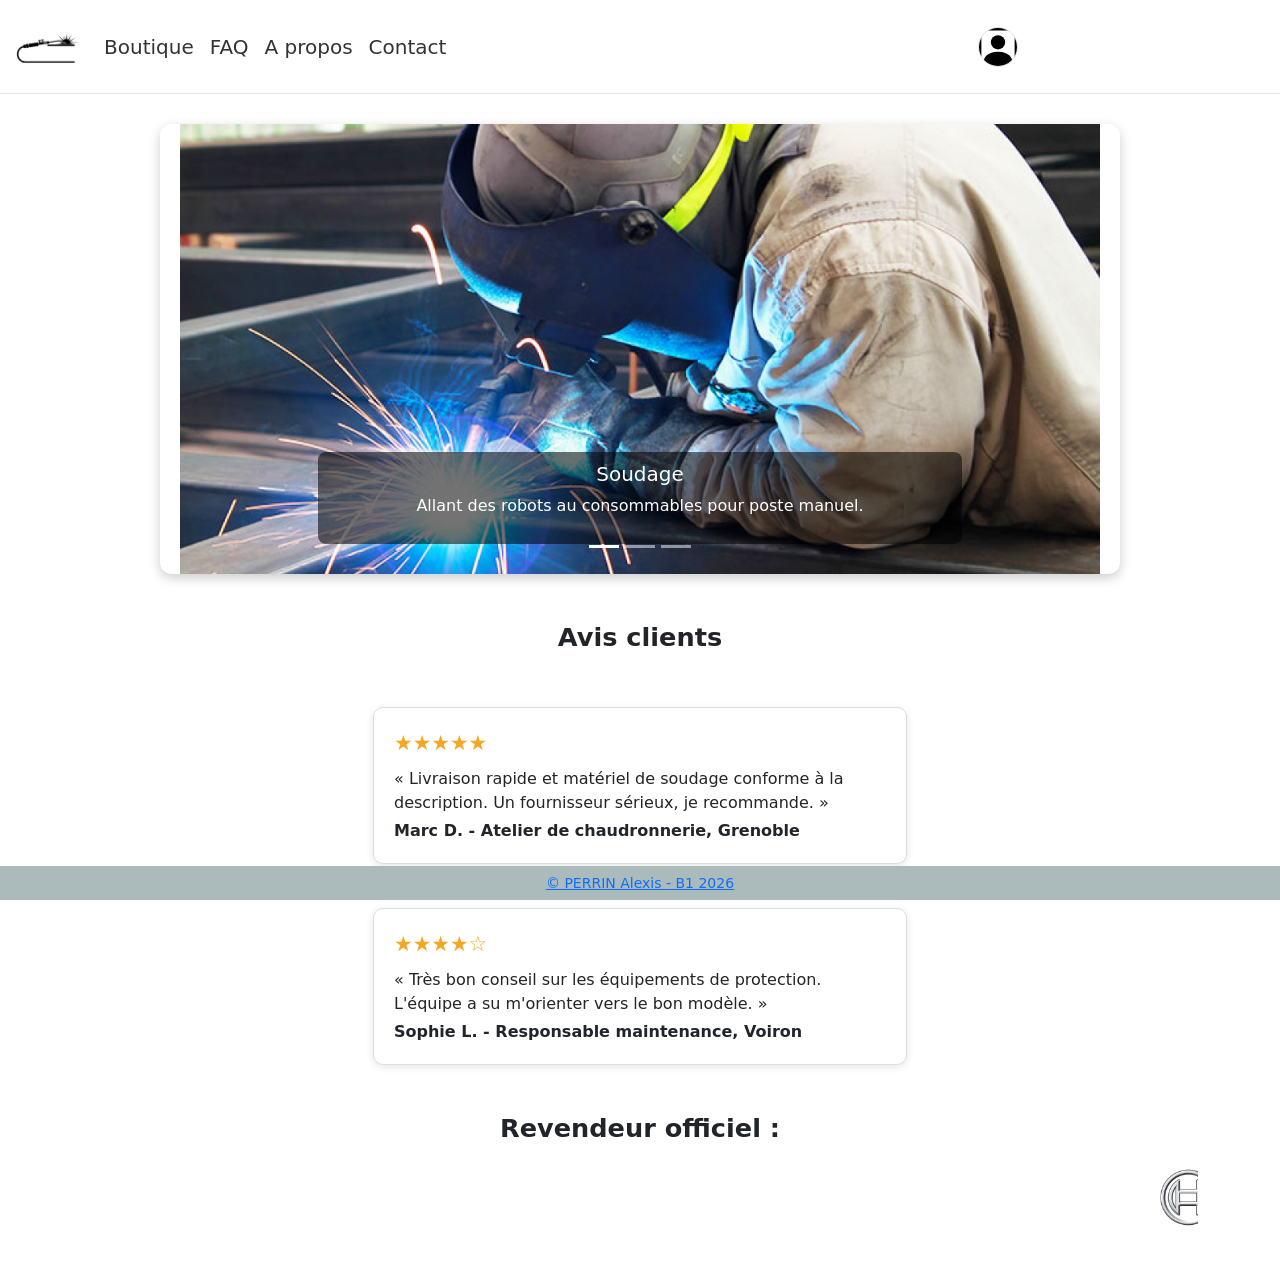
<file: index.html>
<!DOCTYPE html>
<html lang="fr">

<head>
  <meta charset="UTF-8">
  <meta name="viewport" content="width=device-width, initial-scale=1.0">
  <title>Isère Industrie</title>
  <link href="https://cdn.jsdelivr.net/npm/bootstrap@5.3.8/dist/css/bootstrap.min.css" rel="stylesheet"
    integrity="sha384-sRIl4kxILFvY47J16cr9ZwB07vP4J8+LH7qKQnuqkuIAvNWLzeN8tE5YBujZqJLB" crossorigin="anonymous">
  <link rel="stylesheet" href="pages/style/styles_index.css" />
</head>


<body>

  <nav class="navbar navbar-expand-lg bg-body-tertiary">
    <div class="container-fluid">
      <a class="navbar-brand" href="index.html" title="Accueil">
        <img src="pages/style/images/logo.png" alt="Accueil" width="192" height="192"
          class="d-inline-block align-text-top">
      </a>
      <div class="collapse navbar-collapse" id="navbarNav">
        <ul class="navbar-nav me-auto">
          <li class="nav-item">
            <a class="nav-link" href="pages/boutique.html">Boutique</a>
          </li>
          <li class="nav-item">
            <a class="nav-link" href="pages/faq.html">FAQ</a>
          </li>
          <li class="nav-item">
            <a class="nav-link" href="pages/a_propos.html">A propos</a>
          </li>
          <li class="nav-item">
            <a class="nav-link" href="pages/contact.html">Contact</a>
          </li>
        </ul>
        <div class="container-fluid">
          <a href="pages/connexion.html" class="ms-lg-auto" title="Se connecter">
            <img src="pages/style/images/avatar.svg" alt="Connection" width="36" height="36"
              class="rounded-circle border">
          </a>
        </div>
      </div>
    </div>
  </nav>

  <div class="carousel container-fluid">
    <div id="carouselExampleCaptions" class="carousel slide">
      <div class="carousel-indicators">
        <button type="button" data-bs-target="#carouselExampleCaptions" data-bs-slide-to="0" class="active"
          aria-current="true" aria-label="Slide 1"></button>
        <button type="button" data-bs-target="#carouselExampleCaptions" data-bs-slide-to="1"
          aria-label="Slide 2"></button>
        <button type="button" data-bs-target="#carouselExampleCaptions" data-bs-slide-to="2"
          aria-label="Slide 3"></button>
      </div>
      <div class="carousel-inner">
        <div class="carousel-item active">
          <img src="pages/style/images/soudeur.jpg" class="d-block w-100" alt="soudeur">
          <div class="carousel-caption d-none d-md-block">
            <h5>Soudage</h5>
            <p>Allant des robots au consommables pour poste manuel.</p>
          </div>
        </div>
        <div class="carousel-item">
          <img src="pages/style/images/oxycoupage.jpg" class="d-block w-100" alt="oxycoupage">
          <div class="carousel-caption d-none d-md-block">
            <h5>Découpe</h5>
            <p>Oxycoupage, plasma, meule, ...
              du matériel et des références solides et éprouvées.
            </p>
          </div>
        </div>
        <div class="carousel-item">
          <img src="pages/style/images/condition_difficile.jpg" class="d-block w-100" alt="condition difficile">
          <div class="carousel-caption d-none d-md-block">
            <h5>Sécurité</h5>
            <p>Tout le nécessaire de protection pour le travail en condition dégradé, difficile voir extrême.</p>
          </div>
        </div>
      </div>
    </div>
  </div>

  <section class="avis container my-5">
    <h2 class="text-center mb-4">Avis clients</h2>
    <div class="row g-4">
      <div class="col-md-6">
        <div class="card h-100 avis-card">
          <div class="card-body">
            <div class="avis-etoiles" aria-label="5 étoiles sur 5">★★★★★</div>
            <p class="card-text">« Livraison rapide et matériel de soudage conforme à la description. Un fournisseur
              sérieux, je recommande. »</p>
            <p class="avis-auteur mb-0">Marc D. - Atelier de chaudronnerie, Grenoble</p>
          </div>
        </div>
      </div>
      <div class="col-md-6">
        <div class="card h-100 avis-card">
          <div class="card-body">
            <div class="avis-etoiles" aria-label="4 étoiles sur 5">★★★★☆</div>
            <p class="card-text">« Très bon conseil sur les équipements de protection. L'équipe a su m'orienter vers le
              bon modèle. »</p>
            <p class="avis-auteur mb-0">Sophie L. - Responsable maintenance, Voiron</p>
          </div>
        </div>
      </div>
    </div>
  </section>

  <section class="revendeur container my-5">
    <h2 class="revendeur-titre text-center mb-4">Revendeur officiel :</h2>
    <marquee>
      <img src="pages/style/images/logobosch.png" alt="logo bosch" class="revendeur-logo">
      <img src="pages/style/images/logowurth.webp" alt="logo würth" class="revendeur-logo">
      <img src="pages/style/images/logogys.png" alt="logo gys" class="revendeur-logo">
      <img src="pages/style/images/logofronius.png" alt="logo fronius" class="revendeur-logo">
      <img src="pages/style/images/logoselectarc.png" alt="logo selectarc" class="revendeur-logo">
    </marquee>
  </section>

  <footer>
    <a href="pages/contact.html">
      <small>&copy; PERRIN Alexis - B1 2026 </small>
    </a>
  </footer>

  <script src="https://cdn.jsdelivr.net/npm/bootstrap@5.3.8/dist/js/bootstrap.bundle.min.js"
    integrity="sha384-FKyoEForCGlyvwx9Hj09JcYn3nv7wiPVlz7YYwJrWVcXK/BmnVDxM+D2scQbITxI"
    crossorigin="anonymous"></script>
</body>

</html>
</file>
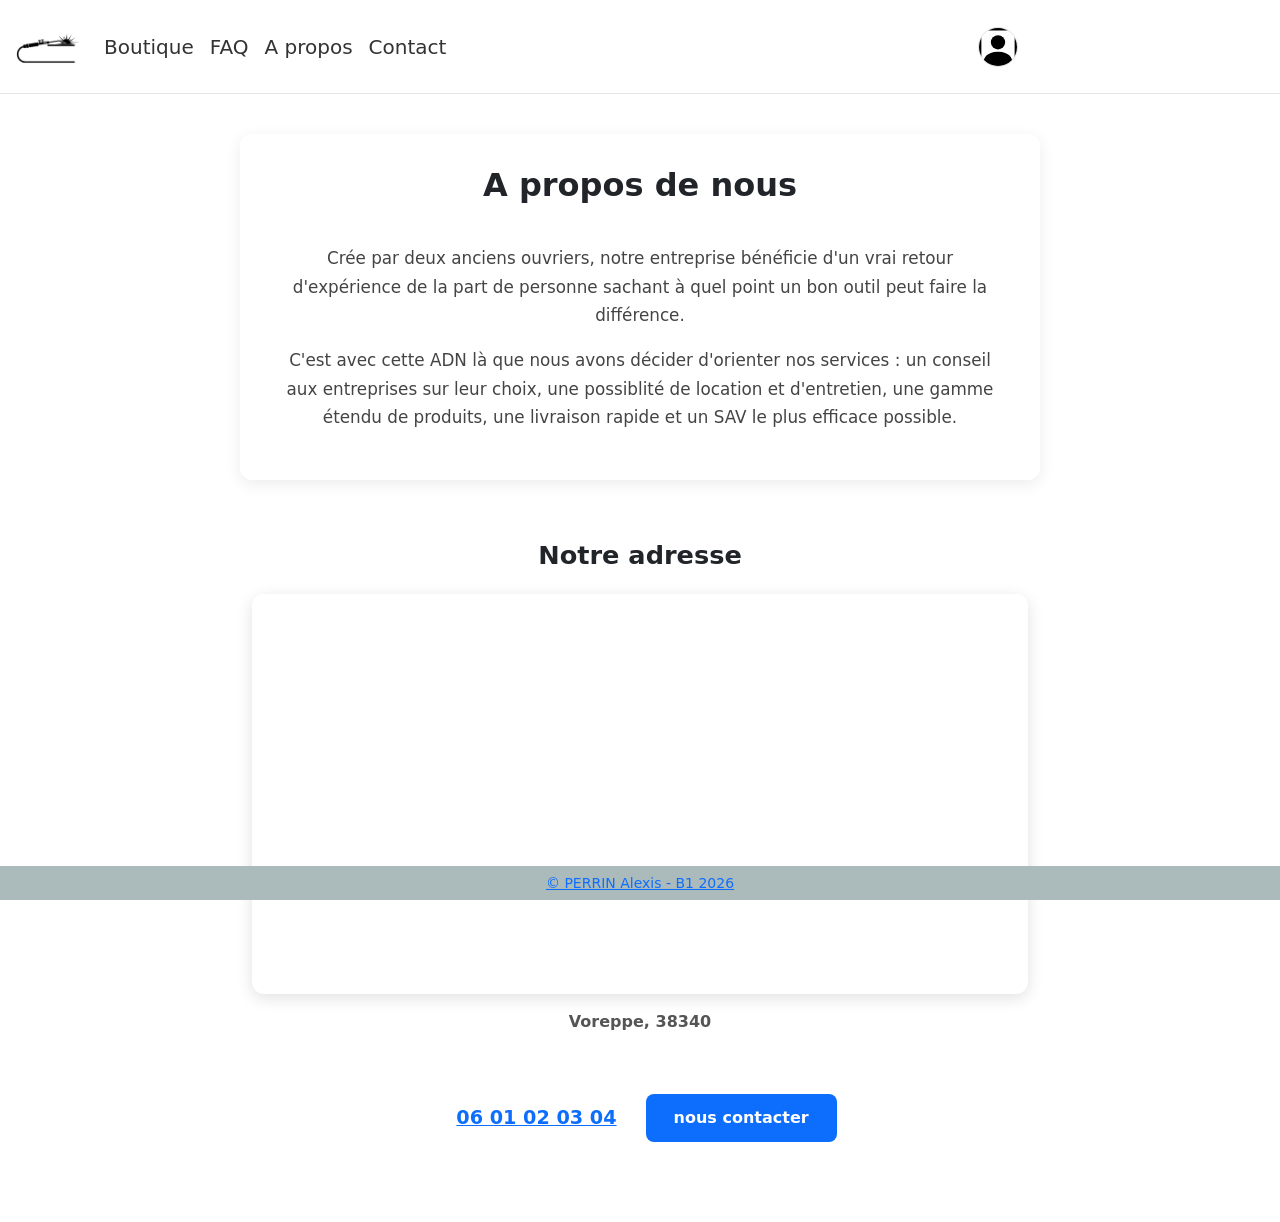
<file: pages/a_propos.html>
<!DOCTYPE html>
<html lang="fr">

<head>
  <meta charset="UTF-8">
  <meta name="viewport" content="width=device-width, initial-scale=1.0">
  <title>à propos</title>
  <link href="https://cdn.jsdelivr.net/npm/bootstrap@5.3.3/dist/css/bootstrap.min.css" rel="stylesheet">
  <link rel="stylesheet" href="style/styles_index.css" />
</head>

<body id="apropos">

  <nav class="navbar navbar-expand-lg bg-body-tertiary">
    <div class="container-fluid">
      <a class="navbar-brand" href="../index.html" title="Accueil">
        <img src="style/images/logo.png" alt="Accueil" width="192" height="192" class="d-inline-block align-text-top">
      </a>
      <div class="collapse navbar-collapse" id="navbarNav">
        <ul class="navbar-nav me-auto">
          <li class="nav-item">
            <a class="nav-link" href="boutique.html">Boutique</a>
          </li>
          <li class="nav-item">
            <a class="nav-link" href="faq.html">FAQ</a>
          </li>
          <li class="nav-item">
            <a class="nav-link" href="a_propos.html">A propos</a>
          </li>
          <li class="nav-item">
            <a class="nav-link" href="contact.html">Contact</a>
          </li>
        </ul>
        <div class="container-fluid">
          <a href="connexion.html" class="ms-lg-auto" title="Se connecter">
            <img src="style/images/avatar.svg" alt="Connection" width="36" height="36" class="rounded-circle border">
          </a>
        </div>
      </div>
    </div>
  </nav>

  <center>
    <section class="apropos-paragraph">
      <h2 class="apropos-paragraph-title"> A propos de nous </h2>
      <p class="apropos-paragraph">Crée par deux anciens ouvriers, notre entreprise bénéficie d'un vrai retour
        d'expérience de la part de personne sachant à quel point un bon outil peut faire la différence.</p>
      <p class="apropos-paragraph">C'est avec cette ADN là que nous avons décider d'orienter nos services : un conseil
        aux entreprises sur leur choix, une possiblité de location et d'entretien, une gamme étendu de produits, une
        livraison rapide et un SAV le plus efficace possible.</p>
    </section>

    <section class="minimap container">
      <h2 class="minimap-title">Notre adresse</h2>
      <div class="minimap-card">
        <iframe
          src="https://www.google.com/maps/embed?pb=!1m14!1m12!1m3!1d810.455463965469!2d5.614071568526101!3d45.310150181293636!2m3!1f0!2f0!3f0!3m2!1i1024!2i768!4f13.1!5e0!3m2!1sfr!2sch!4v1791904522529!5m2!1sfr!2sch"
          width="600" height="450" style="border:0;" allowfullscreen="" loading="lazy"
          referrerpolicy="strict-origin-when-cross-origin"></iframe>
      </div>
      <p class="minimap-address">Voreppe, 38340</p>
    </section>

    <section class="contact">
      <a href="contact.html">
        <button type="button" class="btn btn-link">06 01 02 03 04</button>
        <button type="button" class="btn-solid theme-primary btn-lg">nous contacter</button>
      </a>
    </section>
  </center>

  <footer>
    <a href="contact.html">
      <small>&copy; PERRIN Alexis - B1 2026 </small>
    </a>
  </footer>

</body>

</html>
</file>
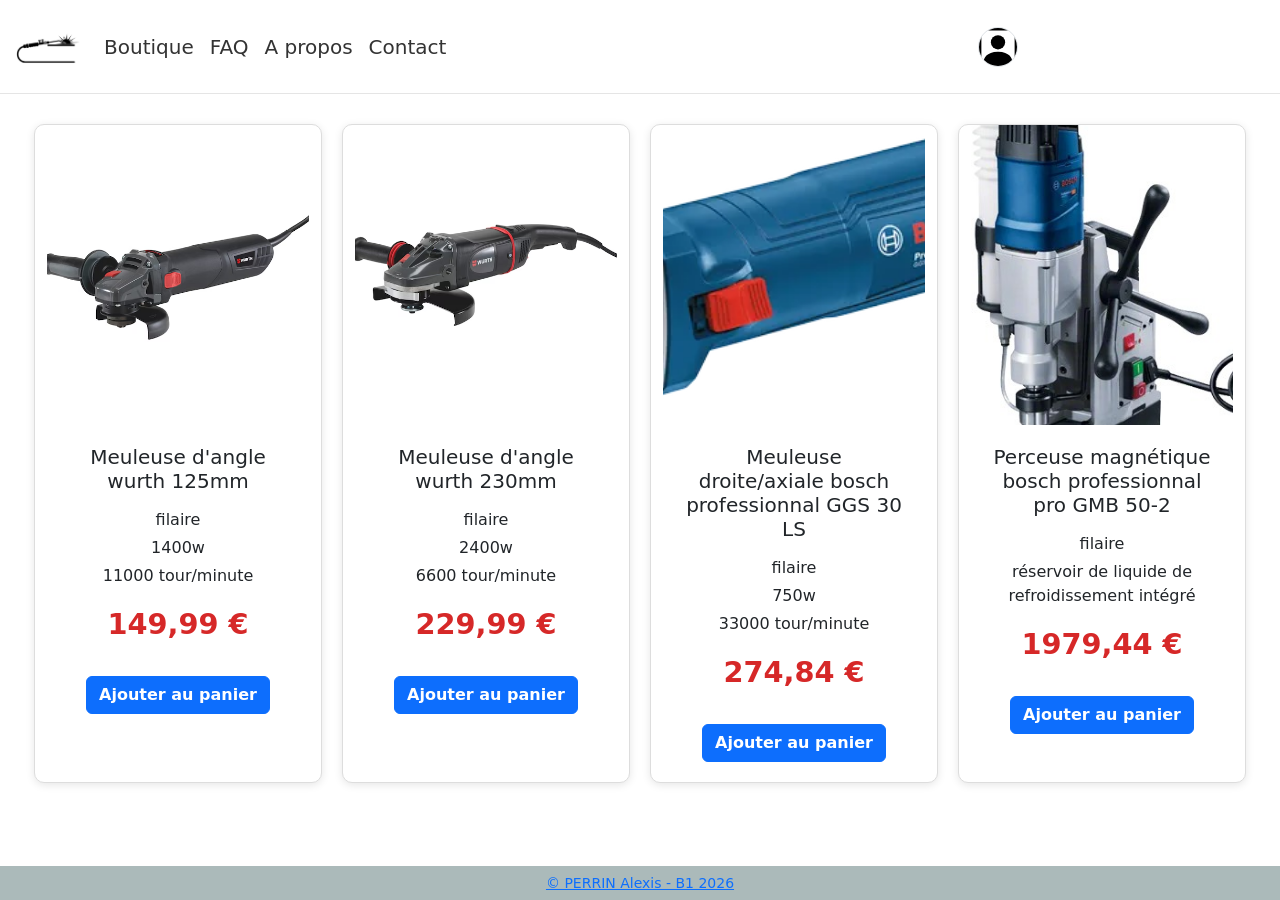
<file: pages/boutique-outillage.html>
<!DOCTYPE html>
<html lang="fr">

<head>
  <meta charset="UTF-8">
  <meta name="viewport" content="width=device-width, initial-scale=1.0">
  <title>Boutique-outillage</title>
  <link href="https://cdn.jsdelivr.net/npm/bootstrap@5.3.8/dist/css/bootstrap.min.css" rel="stylesheet"
    integrity="sha384-sRIl4kxILFvY47J16cr9ZwB07vP4J8+LH7qKQnuqkuIAvNWLzeN8tE5YBujZqJLB" crossorigin="anonymous">
  <link rel="stylesheet" href="style/styles_index.css" />
</head>


<body id="boutique-produit">

  <nav class="navbar navbar-expand-lg bg-body-tertiary">
    <div class="container-fluid">
      <a class="navbar-brand" href="../index.html" title="Accueil">
        <img src="style/images/logo.png" alt="Accueil" width="192" height="192" class="d-inline-block align-text-top">
      </a>
      <div class="collapse navbar-collapse" id="navbarNav">
        <ul class="navbar-nav me-auto">
          <li class="nav-item">
            <a class="nav-link" href="boutique.html">Boutique</a>
          </li>
          <li class="nav-item">
            <a class="nav-link" href="faq.html">FAQ</a>
          </li>
          <li class="nav-item">
            <a class="nav-link" href="a_propos.html">A propos</a>
          </li>
          <li class="nav-item">
            <a class="nav-link" href="contact.html">Contact</a>
          </li>
        </ul>
        <div class="container-fluid">
          <a href="connexion.html" class="ms-lg-auto" title="Se connecter">
            <img src="style/images/avatar.svg" alt="Connection" width="36" height="36" class="rounded-circle border">
          </a>
        </div>
      </div>
    </div>
  </nav>

  <center>
    <div class="row">
      <div class="card" style="width: 18rem;">
        <img src="style/images/meule125mm.jpg" class="card-img-top" alt="meume 125mm">
        <div class="card-body">
          <h5 class="card-title">Meuleuse d'angle wurth 125mm</h5>
          <p class="card-text">filaire</p>
          <p class="card-text">1400w</p>
          <p class="card-text">11000 tour/minute</p>
          <p class="prix">149,99 €</p>
          <a href="#" class="btn btn-primary">Ajouter au panier</a>
        </div>
      </div>

      <div class="card" style="width: 18rem;">
        <img src="style/images/meule230mm.jpg" class="card-img-top" alt="meule 230mm">
        <div class="card-body">
          <h5 class="card-title">Meuleuse d'angle wurth 230mm</h5>
          <p class="card-text">filaire</p>
          <p class="card-text">2400w</p>
          <p class="card-text">6600 tour/minute</p>
          <p class="prix">229,99 €</p>
          <a href="#" class="btn btn-primary">Ajouter au panier</a>
        </div>
      </div>

      <div class="card" style="width: 18rem;">
        <img src="style/images/meuledroite.webp" class="card-img-top" alt="meule droite">
        <div class="card-body">
          <h5 class="card-title">Meuleuse droite/axiale bosch professionnal GGS 30 LS</h5>
          <p class="card-text">filaire</p>
          <p class="card-text">750w</p>
          <p class="card-text">33000 tour/minute</p>
          <p class="prix">274,84 €</p>
          <a href="#" class="btn btn-primary">Ajouter au panier</a>
        </div>
      </div>

      <div class="card" style="width: 18rem;">
        <img src="style/images/perceusemagnetique.jpg" class="card-img-top" alt="perceuse magnétique">
        <div class="card-body">
          <h5 class="card-title">Perceuse magnétique bosch professionnal pro GMB 50-2</h5>
          <p class="card-text">filaire</p>
          <p class="card-text">réservoir de liquide de refroidissement intégré</p>

          <p class="prix">1979,44 €</p>
          <a href="#" class="btn btn-primary">Ajouter au panier</a>
        </div>
      </div>
    </div>
  </center>

  <footer>
    <a href="contact.html">
      <small>&copy; PERRIN Alexis - B1 2026 </small>
    </a>
  </footer>

  <script src="https://cdn.jsdelivr.net/npm/bootstrap@5.3.8/dist/js/bootstrap.bundle.min.js"
    integrity="sha384-FKyoEForCGlyvwx9Hj09JcYn3nv7wiPVlz7YYwJrWVcXK/BmnVDxM+D2scQbITxI"
    crossorigin="anonymous"></script>
</body>

</html>
</file>
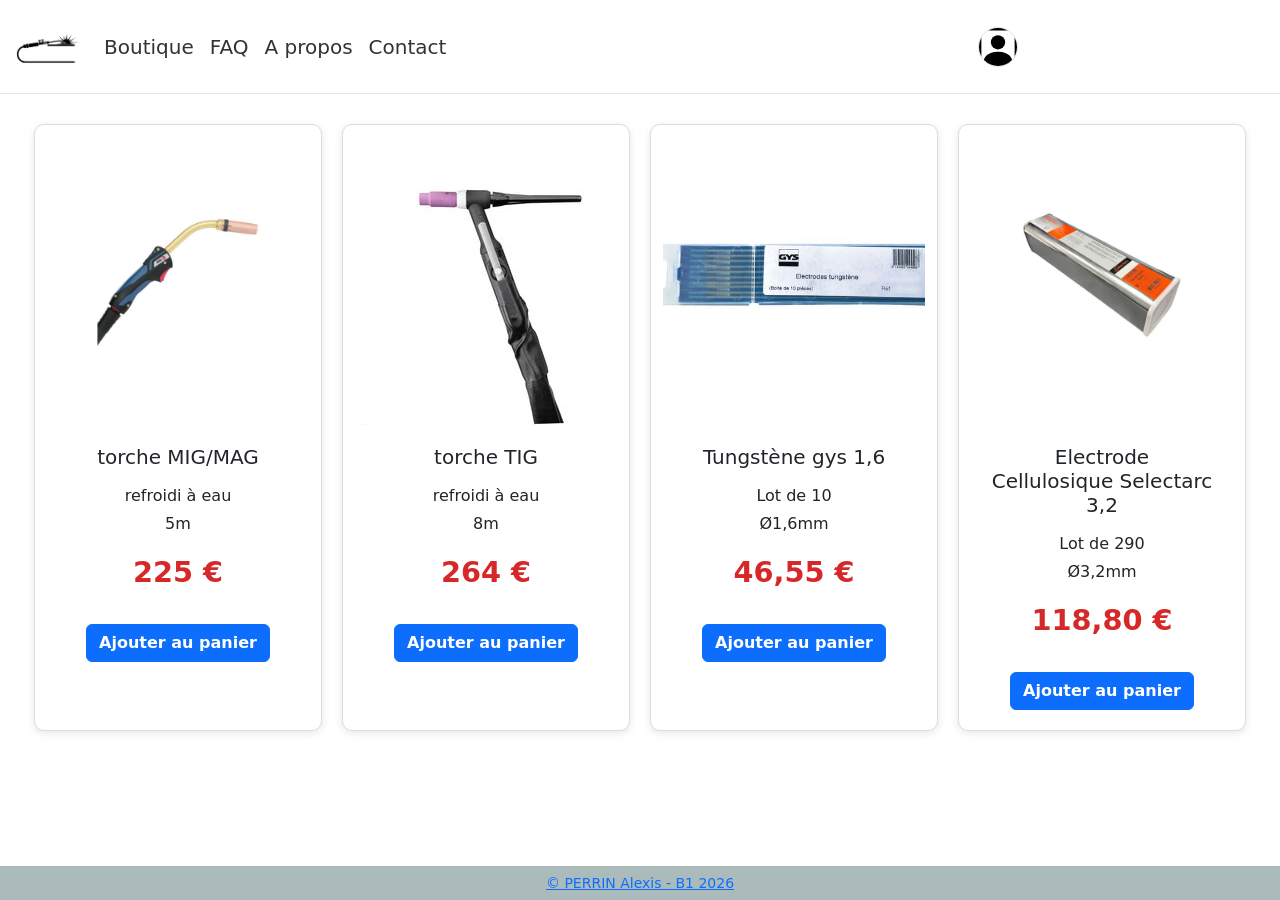
<file: pages/boutique-soudage.html>
<!DOCTYPE html>
<html lang="fr">

<head>
    <meta charset="UTF-8">
    <meta name="viewport" content="width=device-width, initial-scale=1.0">
    <title>Boutique-soudage</title>
    <link href="https://cdn.jsdelivr.net/npm/bootstrap@5.3.8/dist/css/bootstrap.min.css" rel="stylesheet"
        integrity="sha384-sRIl4kxILFvY47J16cr9ZwB07vP4J8+LH7qKQnuqkuIAvNWLzeN8tE5YBujZqJLB" crossorigin="anonymous">
    <link rel="stylesheet" href="style/styles_index.css" />
</head>


<body id="boutique-produit">

    <nav class="navbar navbar-expand-lg bg-body-tertiary">
        <div class="container-fluid">
            <a class="navbar-brand" href="../index.html" title="Accueil">
                <img src="style/images/logo.png" alt="Accueil" width="192" height="192"
                    class="d-inline-block align-text-top">
            </a>
            <div class="collapse navbar-collapse" id="navbarNav">
                <ul class="navbar-nav me-auto">
                    <li class="nav-item">
                        <a class="nav-link" href="boutique.html">Boutique</a>
                    </li>
                    <li class="nav-item">
                        <a class="nav-link" href="faq.html">FAQ</a>
                    </li>
                    <li class="nav-item">
                        <a class="nav-link" href="a_propos.html">A propos</a>
                    </li>
                    <li class="nav-item">
                        <a class="nav-link" href="contact.html">Contact</a>
                    </li>
                </ul>
                <div class="container-fluid">
                    <a href="connexion.html" class="ms-lg-auto" title="Se connecter">
                        <img src="style/images/avatar.svg" alt="Connection" width="36" height="36"
                            class="rounded-circle border">
                    </a>
                </div>
            </div>
        </div>
    </nav>

    <center>
        <div class="row">
            <div class="card" style="width: 18rem;">
                <img src="style/images/torchemigmag.jpg" class="card-img-top" alt="torche mig/mag">
                <div class="card-body">
                    <h5 class="card-title">torche MIG/MAG</h5>
                    <p class="card-text">refroidi à eau</p>
                    <p class="card-text">5m</p>
                    <p class="prix">225 €</p>
                    <a href="#" class="btn btn-primary">Ajouter au panier</a>
                </div>
            </div>

            <div class="card" style="width: 18rem;">
                <img src="style/images/torchetig.jpg" class="card-img-top" alt="torche TIG">
                <div class="card-body">
                    <h5 class="card-title">torche TIG</h5>
                    <p class="card-text">refroidi à eau</p>
                    <p class="card-text">8m</p>
                    <p class="prix">264 €</p>
                    <a href="#" class="btn btn-primary">Ajouter au panier</a>
                </div>
            </div>

            <div class="card" style="width: 18rem;">
                <img src="style/images/tungstene.jpg" class="card-img-top" alt="tungstène">
                <div class="card-body">
                    <h5 class="card-title">Tungstène gys 1,6</h5>
                    <p class="card-text">Lot de 10</p>
                    <p class="card-text">Ø1,6mm</p>
                    <p class="prix">46,55 €</p>
                    <a href="#" class="btn btn-primary">Ajouter au panier</a>
                </div>
            </div>

            <div class="card" style="width: 18rem;">
                <img src="style/images/electrode.jpg" class="card-img-top" alt="électrode">
                <div class="card-body">
                    <h5 class="card-title">Electrode Cellulosique Selectarc 3,2</h5>
                    <p class="card-text">Lot de 290</p>
                    <p class="card-text">Ø3,2mm</p>
                    <p class="prix">118,80 €</p>
                    <a href="#" class="btn btn-primary">Ajouter au panier</a>
                </div>
            </div>
        </div>
    </center>

    <footer>
        <a href="contact.html">
            <small>&copy; PERRIN Alexis - B1 2026 </small>
        </a>
    </footer>

    <script src="https://cdn.jsdelivr.net/npm/bootstrap@5.3.8/dist/js/bootstrap.bundle.min.js"
        integrity="sha384-FKyoEForCGlyvwx9Hj09JcYn3nv7wiPVlz7YYwJrWVcXK/BmnVDxM+D2scQbITxI"
        crossorigin="anonymous"></script>
</body>

</html>
</file>
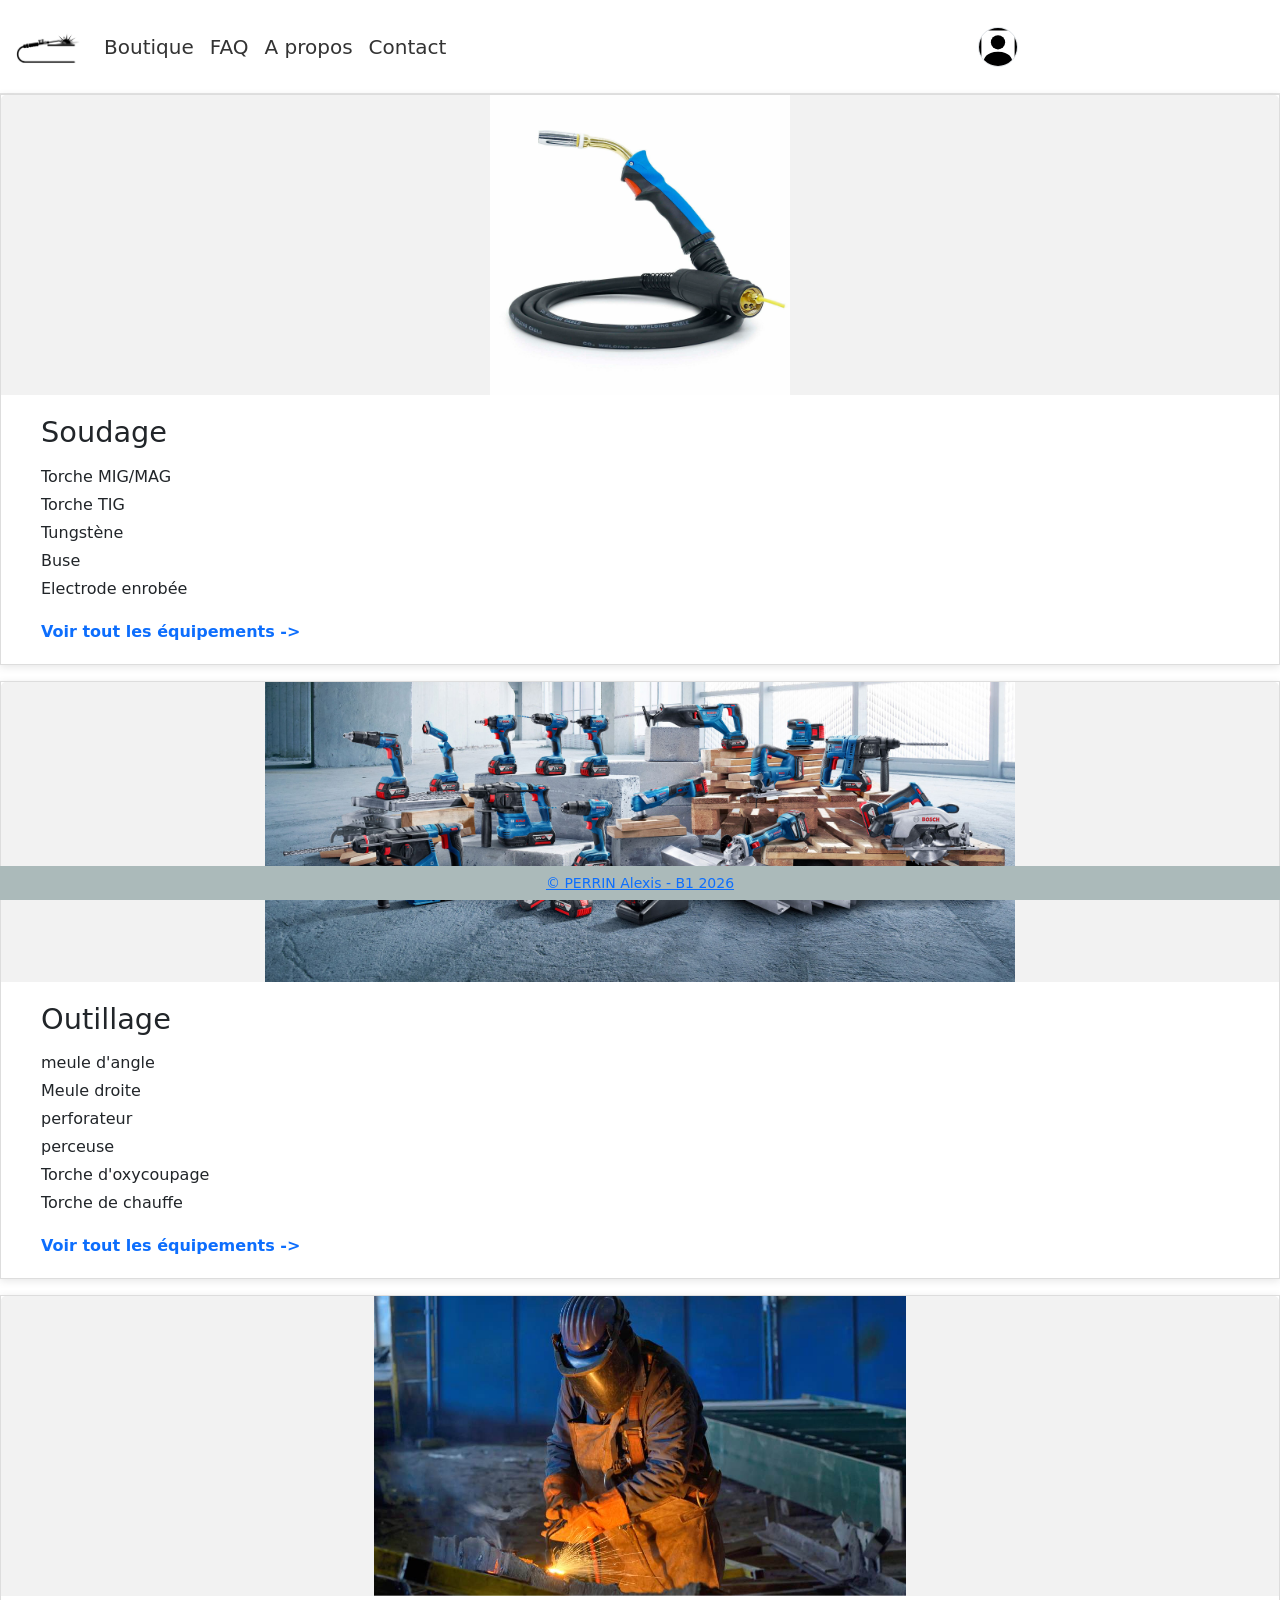
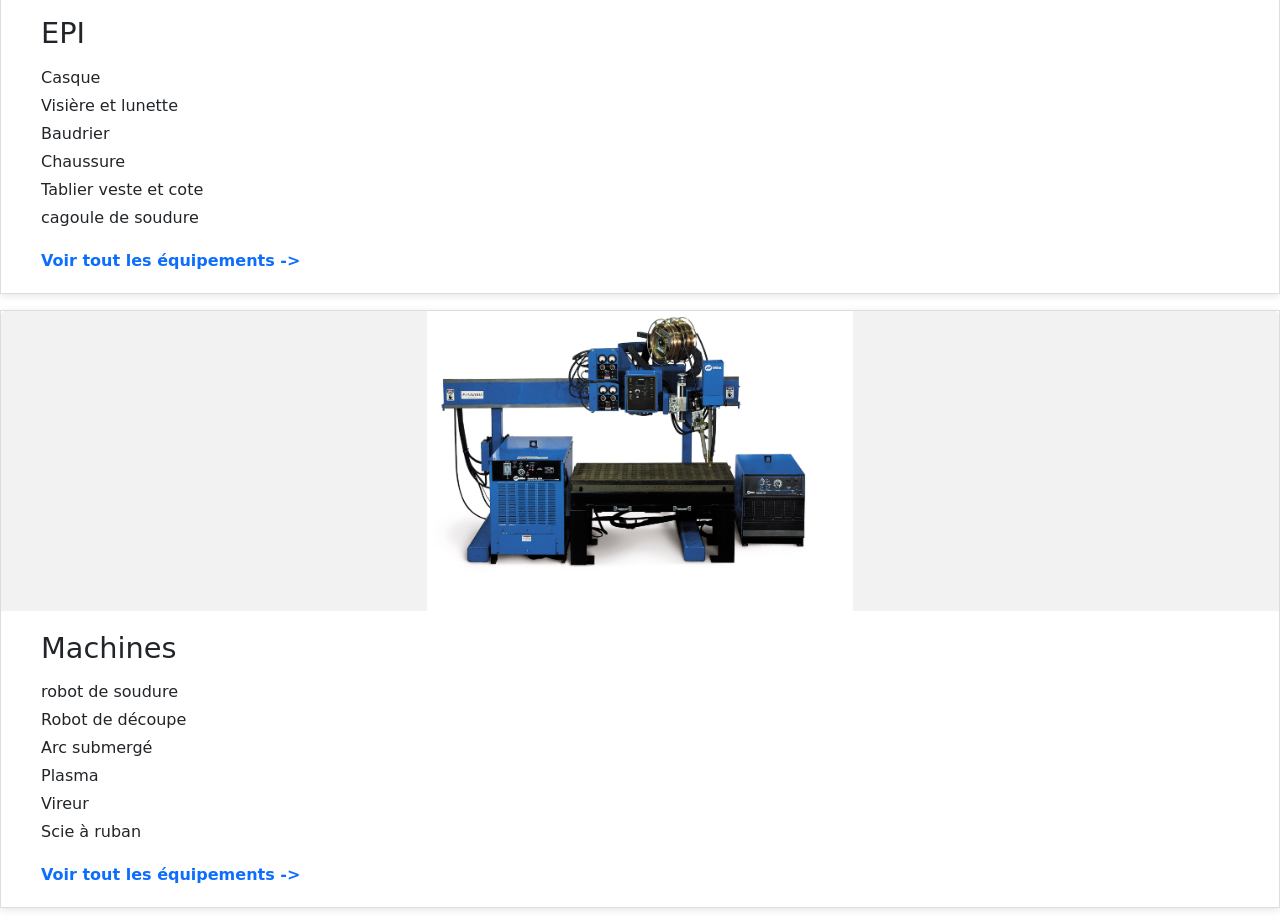
<file: pages/boutique.html>
<!DOCTYPE html>
<html lang="fr">

<head>
    <meta charset="UTF-8">
    <meta name="viewport" content="width=device-width, initial-scale=1.0">
    <title>Boutique</title>
    <link href="https://cdn.jsdelivr.net/npm/bootstrap@5.3.8/dist/css/bootstrap.min.css" rel="stylesheet"
        integrity="sha384-sRIl4kxILFvY47J16cr9ZwB07vP4J8+LH7qKQnuqkuIAvNWLzeN8tE5YBujZqJLB" crossorigin="anonymous">
    <link rel="stylesheet" href="style/styles_index.css" />
</head>


<body id="boutique">

    <nav class="navbar navbar-expand-lg bg-body-tertiary">
        <div class="container-fluid">
            <a class="navbar-brand" href="../index.html" title="Accueil">
                <img src="style/images/logo.png" alt="Accueil" width="192" height="192"
                    class="d-inline-block align-text-top">
            </a>
            <div class="collapse navbar-collapse" id="navbarNav">
                <ul class="navbar-nav me-auto">
                    <li class="nav-item">
                        <a class="nav-link" href="boutique.html">Boutique</a>
                    </li>
                    <li class="nav-item">
                        <a class="nav-link" href="faq.html">FAQ</a>
                    </li>
                    <li class="nav-item">
                        <a class="nav-link" href="a_propos.html">A propos</a>
                    </li>
                    <li class="nav-item">
                        <a class="nav-link" href="contact.html">Contact</a>
                    </li>
                </ul>
                <div class="container-fluid">
                    <a href="connexion.html" class="ms-lg-auto" title="Se connecter">
                        <img src="style/images/avatar.svg" alt="Connection" width="36" height="36"
                            class="rounded-circle border">
                    </a>
                </div>
            </div>
        </div>
    </nav>

    <div class="card mb-3">
        <a href="boutique-soudage.html">
            <img src="style/images/torche.jpg" class="card-img-top" alt="soudage">
        </a>
        <div class="card-body">
            <h5 class="card-title">Soudage</h5>
            <p class="card-text"> Torche MIG/MAG </p>
            <p class="card-text"> Torche TIG </p>
            <p class="card-text"> Tungstène </p>
            <p class="card-text"> Buse </p>
            <p class="card-text"> Electrode enrobée </p>
            <a href="boutique-soudage.html">
                Voir tout les équipements ->
            </a>

        </div>
    </div>

    <div class="card mb-3">
        <a href="boutique-outillage.html">
            <img src="style/images/outillage.jpg" class="card-img-top" alt="outillage">
        </a>
        <div class="card-body">
            <h5 class="card-title">Outillage</h5>
            <p class="card-text"> meule d'angle </p>
            <p class="card-text"> Meule droite </p>
            <p class="card-text"> perforateur </p>
            <p class="card-text"> perceuse </p>
            <p class="card-text"> Torche d'oxycoupage </p>
            <p class="card-text"> Torche de chauffe </p>
            <a href="boutique-outillage.html">
                Voir tout les équipements ->
            </a>

        </div>
    </div>

    <div class="card mb-3">
        <a href="*">
            <img src="style/images/protection.jpg" class="card-img-top" alt="protection">
        </a>
        <div class="card-body">
            <h5 class="card-title">EPI</h5>
            <p class="card-text"> Casque </p>
            <p class="card-text"> Visière et lunette </p>
            <p class="card-text"> Baudrier </p>
            <p class="card-text"> Chaussure </p>
            <p class="card-text"> Tablier veste et cote </p>
            <p class="card-text"> cagoule de soudure </p>
            <a href="*">
                Voir tout les équipements ->
            </a>

        </div>
    </div>

    <div class="card mb-3">
        <a href="*">
            <img src="style/images/machine.jpg" class="card-img-top" alt="machine">
        </a>
        <div class="card-body">
            <h5 class="card-title">Machines</h5>
            <p class="card-text"> robot de soudure </p>
            <p class="card-text"> Robot de découpe </p>
            <p class="card-text"> Arc submergé </p>
            <p class="card-text"> Plasma </p>
            <p class="card-text"> Vireur </p>
            <p class="card-text"> Scie à ruban </p>
            <a href="*">
                Voir tout les équipements ->
            </a>

        </div>
    </div>

    <footer>
        <a href="contact.html">
            <small>&copy; PERRIN Alexis - B1 2026 </small>
        </a>
    </footer>

    <script src="https://cdn.jsdelivr.net/npm/bootstrap@5.3.8/dist/js/bootstrap.bundle.min.js"
        integrity="sha384-FKyoEForCGlyvwx9Hj09JcYn3nv7wiPVlz7YYwJrWVcXK/BmnVDxM+D2scQbITxI"
        crossorigin="anonymous"></script>
</body>

</html>
</file>
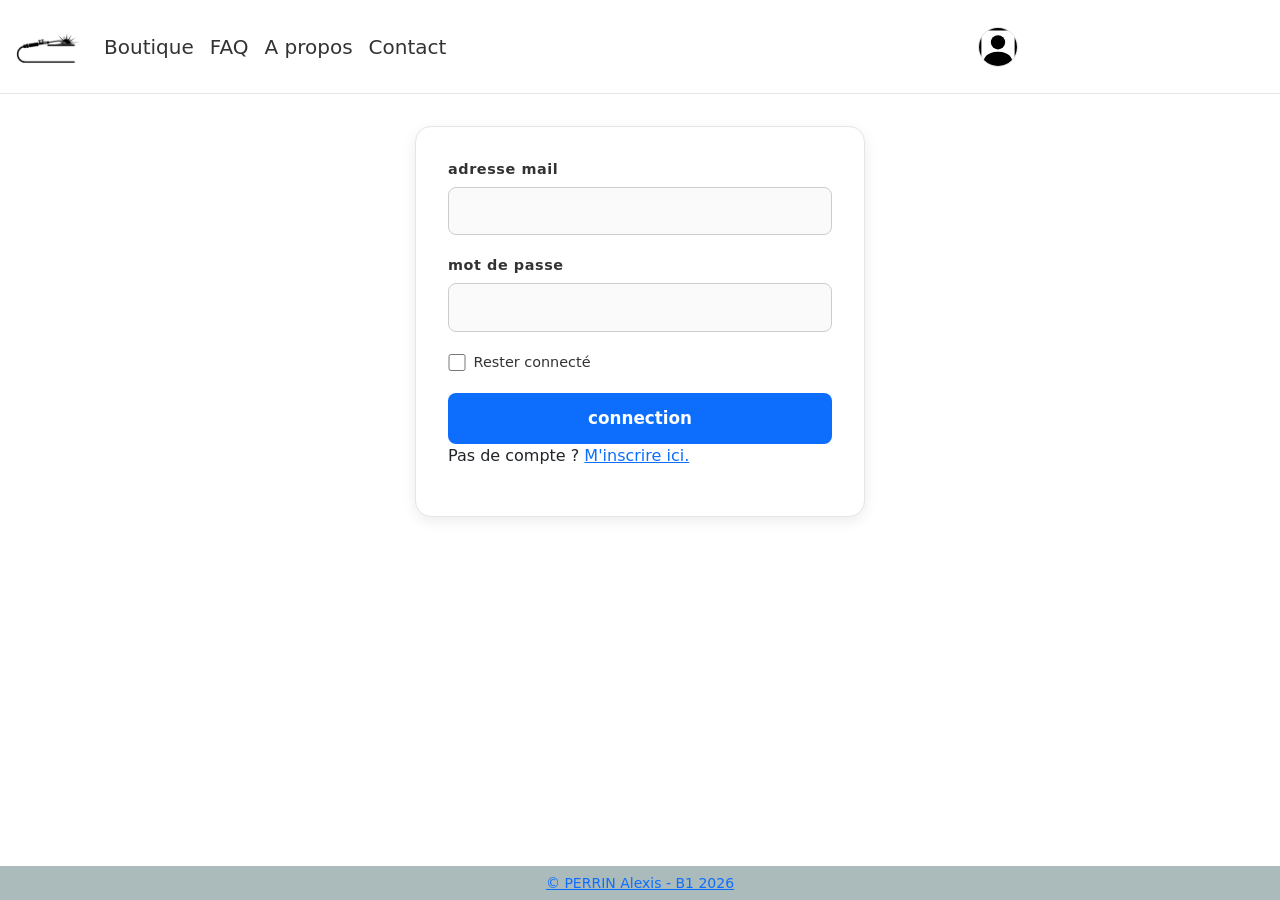
<file: pages/connexion.html>
<!DOCTYPE html>
<html lang="fr">

<head>
  <meta charset="UTF-8">
  <meta name="viewport" content="width=device-width, initial-scale=1.0">
  <title>Connexion</title>
  <link href="https://cdn.jsdelivr.net/npm/bootstrap@5.3.3/dist/css/bootstrap.min.css" rel="stylesheet">
  <link rel="stylesheet" href="style/styles_index.css" />
</head>


<body id="connexion">
  <nav class="navbar navbar-expand-lg bg-body-tertiary">
    <div class="container-fluid">
      <a class="navbar-brand" href="../index.html" title="Accueil">
        <img src="style/images/logo.png" alt="Accueil" width="192" height="192" class="d-inline-block align-text-top">
      </a>
      <div class="collapse navbar-collapse" id="navbarNav">
        <ul class="navbar-nav me-auto">
          <li class="nav-item">
            <a class="nav-link" href="boutique.html">Boutique</a>
          </li>
          <li class="nav-item">
            <a class="nav-link" href="faq.html">FAQ</a>
          </li>
          <li class="nav-item">
            <a class="nav-link" href="a_propos.html">A propos</a>
          </li>
          <li class="nav-item">
            <a class="nav-link" href="contact.html">Contact</a>
          </li>
        </ul>
        <div class="container-fluid">
          <a href="connexion.html" class="ms-lg-auto" title="Se connecter">
            <img src="style/images/avatar.svg" alt="Connection" width="36" height="36" class="rounded-circle border">
          </a>
        </div>
      </div>
    </div>
  </nav>

  <form>
    <div class="formconnection">
      <label for="emailconnection" class="form-label">adresse mail</label>
      <input type="email" class="form-control" id="emailconnection" aria-describedby="emailHelp">
    </div>
    <div class="formconnection">
      <label for="passwordconnection" class="form-label">mot de passe</label>
      <input type="password" class="form-control" id="passwordconnection">
    </div>
    <div class="formconnection">
      <input type="checkbox" id="rester connecté" class="check">
      <label for="rester connecté">Rester connecté</label>
    </div>
    <button type="submit" class="btn-solid theme-primary">connection</button>
    <p class="inscription"> Pas de compte ? <a href="#">M'inscrire ici.</a> </p>
  </form>

  <footer>
    <a href="contact.html">
      <small>&copy; PERRIN Alexis - B1 2026 </small>
    </a>
  </footer>

</body>

</html>
</file>
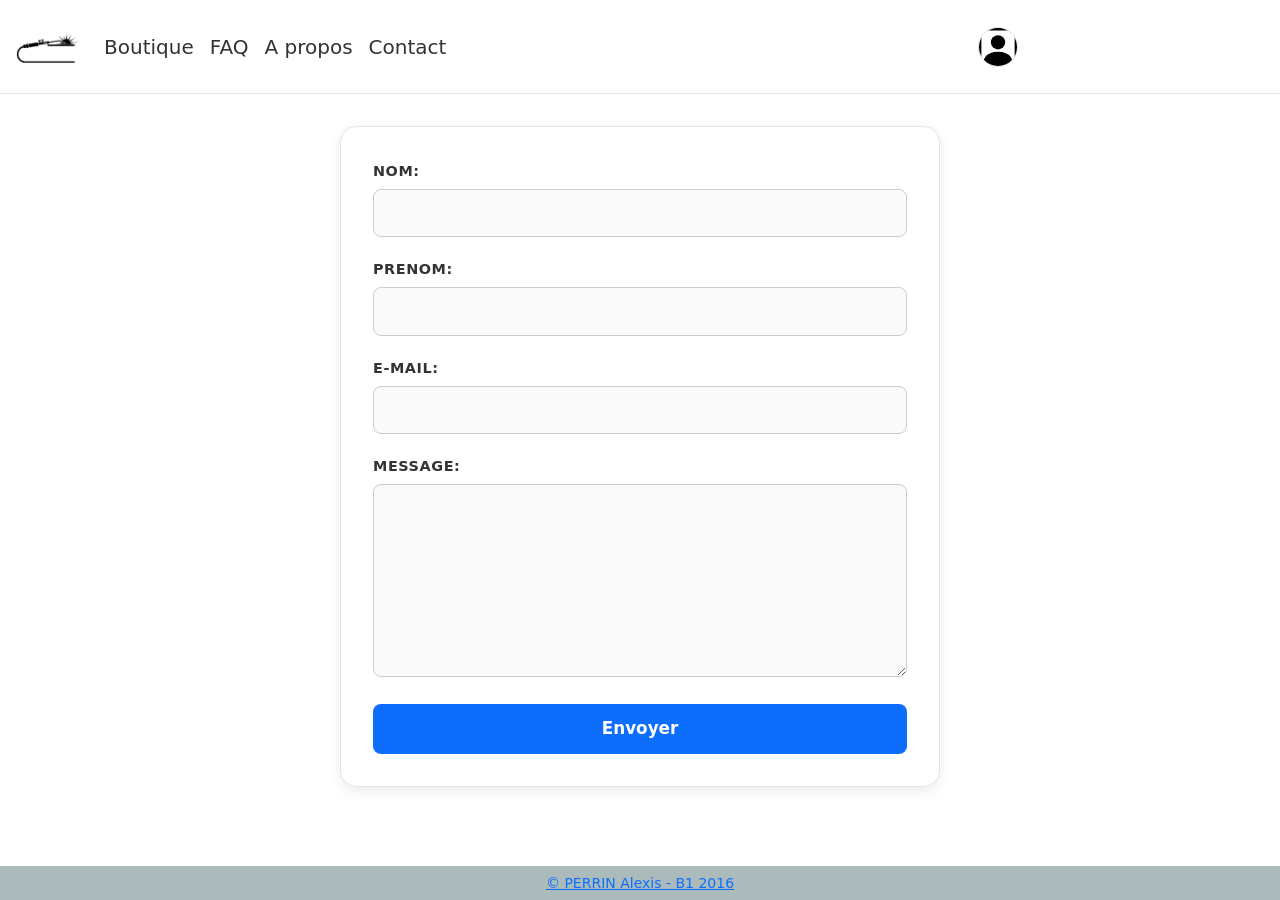
<file: pages/Contact.html>
<!DOCTYPE html>
<html lang="fr">

<head>
    <meta charset="UTF-8">
    <meta name="viewport" content="width=device-width, initial-scale=1.0">
    <title>contact</title>
    <link href="https://cdn.jsdelivr.net/npm/bootstrap@5.3.3/dist/css/bootstrap.min.css" rel="stylesheet">
    <link rel="stylesheet" href="style/styles_index.css" />
</head>


<body id="contact">
    <nav class="navbar navbar-expand-lg bg-body-tertiary">
        <div class="container-fluid">
            <a class="navbar-brand" href="../index.html" title="Accueil">
                <img src="style/images/logo.png" alt="Accueil" width="192" height="192"
                    class="d-inline-block align-text-top">
            </a>
            <div class="collapse navbar-collapse" id="navbarNav">
                <ul class="navbar-nav me-auto">
                    <li class="nav-item">
                        <a class="nav-link" href="boutique.html">Boutique</a>
                    </li>
                    <li class="nav-item">
                        <a class="nav-link" href="faq.html">FAQ</a>
                    </li>
                    <li class="nav-item">
                        <a class="nav-link" href="a_propos.html">A propos</a>
                    </li>
                    <li class="nav-item">
                        <a class="nav-link" href="contact.html">Contact</a>
                    </li>
                </ul>
                <div class="container-fluid">
                    <a href="connexion.html" class="ms-lg-auto" title="Se connecter">
                        <img src="style/images/avatar.svg" alt="Connection" width="36" height="36"
                            class="rounded-circle border">
                    </a>
                </div>
            </div>
        </div>
    </nav>

    <form>
        <ul>
            <li>
                <label for="Nom">NOM:</label><br>
                <input type="text" id="Nom" required><br>
            </li>
            <Li>
                <label for="Prénom">PRENOM:</label><br>
                <input type="text" id="Prénom" required><br>
            </li>
            <li>
                <label for="E-mail">E-MAIL:</label><br>
                <input type="email" id="E-mail" required><br>
            </li>
            <li>
                <label for="message">MESSAGE:</label><br>
                <textarea id="message" nom="message" rows="7" required></textarea><br>
            </li>
            <button type="submit">Envoyer</button>
        </ul>
    </form>

    <footer>
        <a href="contact.html">
            <small>&copy PERRIN Alexis - B1 2016 </small>
        </a>
    </footer>

</body>

</html>
</file>
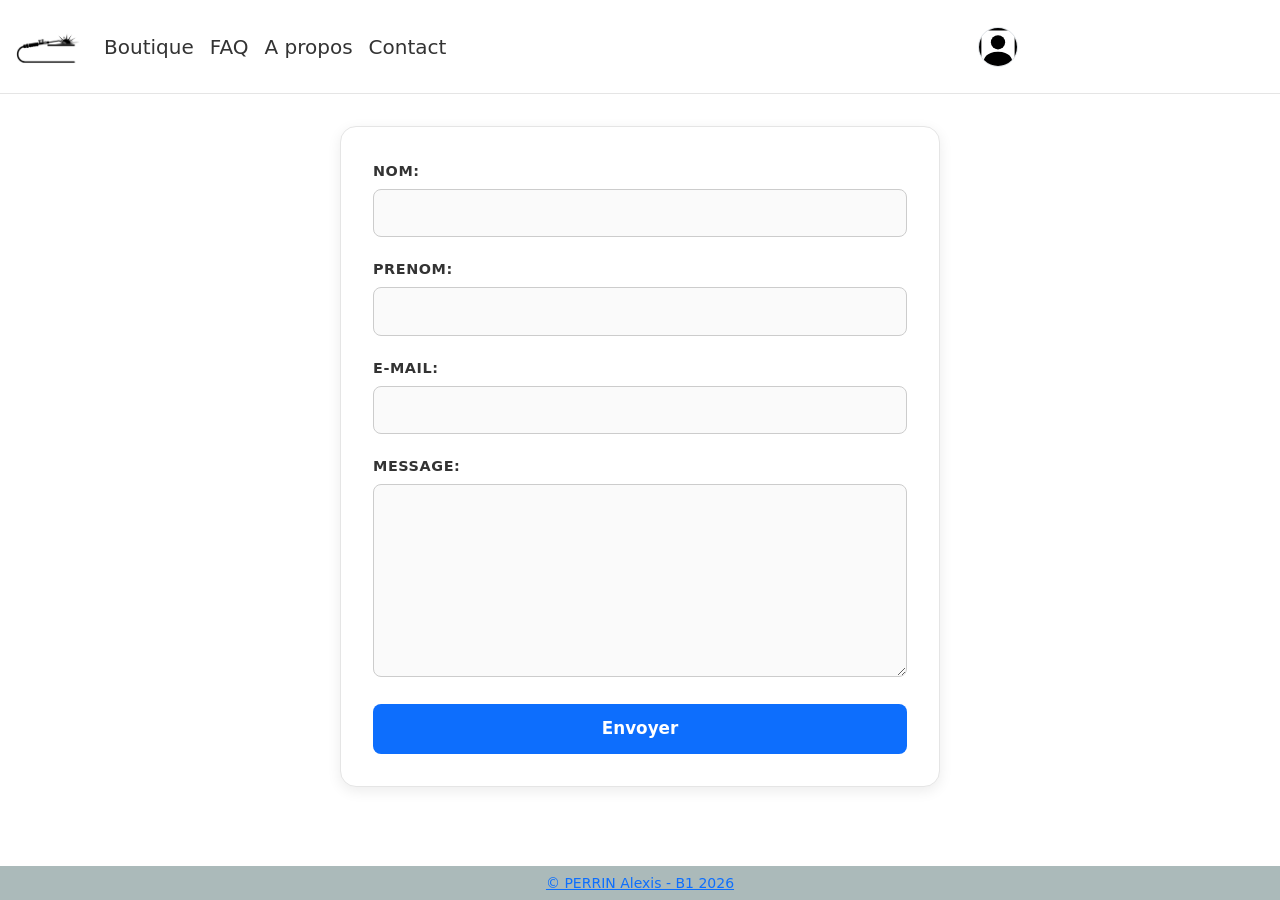
<file: pages/contact.html>
<!DOCTYPE html>
<html lang="fr">

<head>
    <meta charset="UTF-8">
    <meta name="viewport" content="width=device-width, initial-scale=1.0">
    <title>contact</title>
    <link href="https://cdn.jsdelivr.net/npm/bootstrap@5.3.3/dist/css/bootstrap.min.css" rel="stylesheet">
    <link rel="stylesheet" href="style/styles_index.css" />
</head>


<body id="contact">
    <nav class="navbar navbar-expand-lg bg-body-tertiary">
        <div class="container-fluid">
            <a class="navbar-brand" href="../index.html" title="Accueil">
                <img src="style/images/logo.png" alt="Accueil" width="192" height="192"
                    class="d-inline-block align-text-top">
            </a>
            <div class="collapse navbar-collapse" id="navbarNav">
                <ul class="navbar-nav me-auto">
                    <li class="nav-item">
                        <a class="nav-link" href="boutique.html">Boutique</a>
                    </li>
                    <li class="nav-item">
                        <a class="nav-link" href="faq.html">FAQ</a>
                    </li>
                    <li class="nav-item">
                        <a class="nav-link" href="a_propos.html">A propos</a>
                    </li>
                    <li class="nav-item">
                        <a class="nav-link" href="contact.html">Contact</a>
                    </li>
                </ul>
                <div class="container-fluid">
                    <a href="connexion.html" class="ms-lg-auto" title="Se connecter">
                        <img src="style/images/avatar.svg" alt="Connection" width="36" height="36"
                            class="rounded-circle border">
                    </a>
                </div>
            </div>
        </div>
    </nav>

    <form>
        <ul>
            <li>
                <label for="Nom">NOM:</label><br>
                <input type="text" id="Nom" required><br>
            </li>
            <Li>
                <label for="Prénom">PRENOM:</label><br>
                <input type="text" id="Prénom" required><br>
            </li>
            <li>
                <label for="E-mail">E-MAIL:</label><br>
                <input type="email" id="E-mail" required><br>
            </li>
            <li>
                <label for="message">MESSAGE:</label><br>
                <textarea id="message" nom="message" rows="7" required></textarea><br>
            </li>
            <button type="submit">Envoyer</button>
        </ul>
    </form>

    <footer>
        <a href="contact.html">
            <small>&copy; PERRIN Alexis - B1 2026 </small>
        </a>
    </footer>

</body>

</html>
</file>
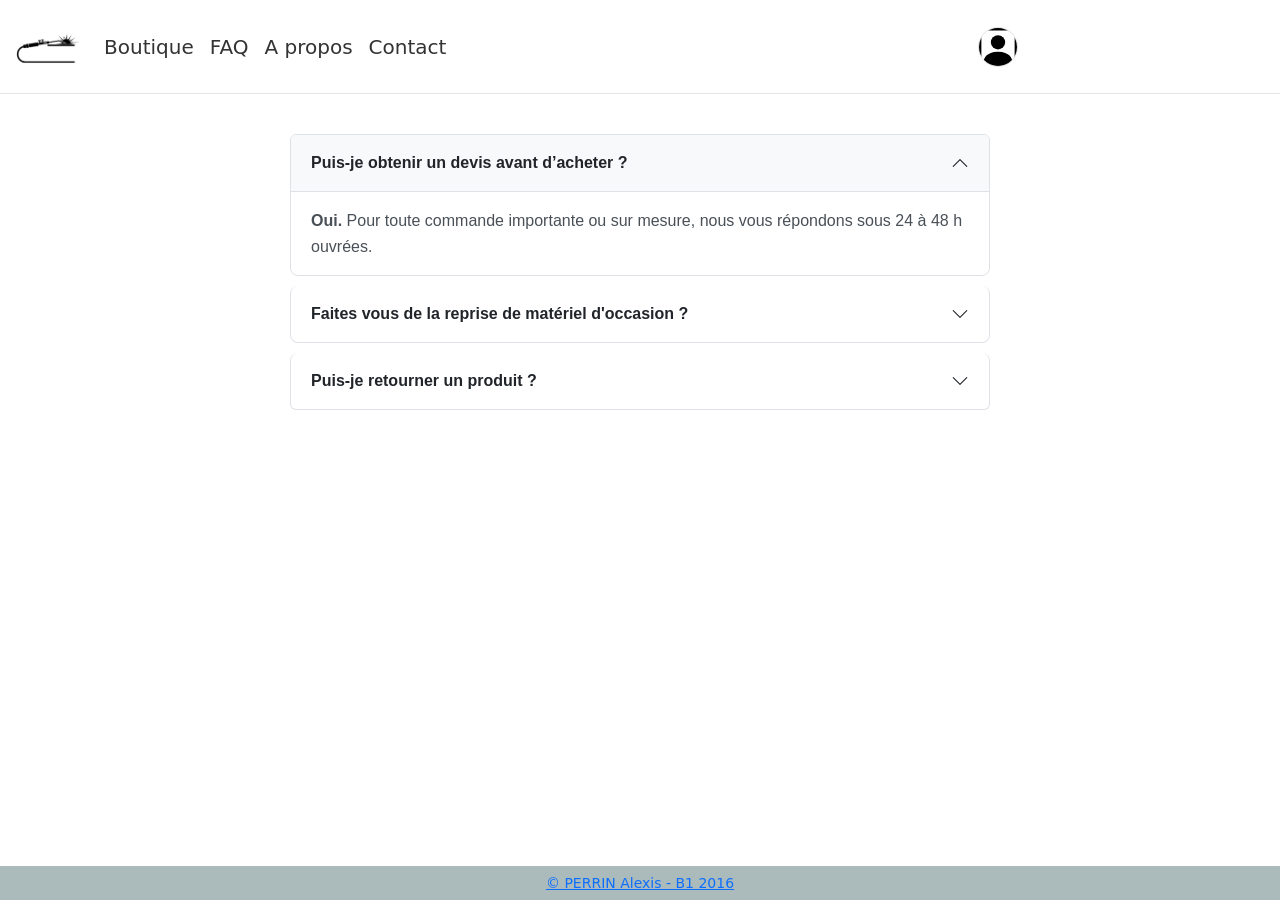
<file: pages/FAQ.html>
<!DOCTYPE html>
<html lang="fr">

<head>
    <meta charset="UTF-8">
    <meta name="viewport" content="width=device-width, initial-scale=1.0">
    <title>FAQ</title>
    <link href="https://cdn.jsdelivr.net/npm/bootstrap@5.3.3/dist/css/bootstrap.min.css" rel="stylesheet">
    <link rel="stylesheet" href="style/styles_index.css" />
</head>


<body id="faq">
    <nav class="navbar navbar-expand-lg bg-body-tertiary">
        <div class="container-fluid">
            <a class="navbar-brand" href="../index.html" title="Accueil">
                <img src="style/images/logo.png" alt="Accueil" width="192" height="192"
                    class="d-inline-block align-text-top">
            </a>
            <div class="collapse navbar-collapse" id="navbarNav">
                <ul class="navbar-nav me-auto">
                    <li class="nav-item">
                        <a class="nav-link" href="boutique.html">Boutique</a>
                    </li>
                    <li class="nav-item">
                        <a class="nav-link" href="faq.html">FAQ</a>
                    </li>
                    <li class="nav-item">
                        <a class="nav-link" href="a_propos.html">A propos</a>
                    </li>
                    <li class="nav-item">
                        <a class="nav-link" href="contact.html">Contact</a>
                    </li>
                </ul>
                <div class="container-fluid">
                    <a href="connexion.html" class="ms-lg-auto" title="Se connecter">
                        <img src="style/images/avatar.svg" alt="Connection" width="36" height="36"
                            class="rounded-circle border">
                    </a>
                </div>
            </div>
        </div>
    </nav>

    <div class="accordion">
        <details class="accordion-item" name="accordionExample" open>
            <summary class="accordion-header">
                Puis-je obtenir un devis avant d’acheter ?
                <svg class="accordion-icon" xmlns="http://www.w3.org/2000/svg" viewBox="0 0 16 16" fill="none"
                    stroke="currentColor" stroke-linecap="round" stroke-linejoin="round">
                    <path d="m2 5 6 6 6-6" />
                </svg>
            </summary>
            <div class="accordion-body">
                <strong>Oui. </strong> Pour toute commande importante ou sur mesure, nous vous répondons sous 24 à 48 h
                ouvrées.
            </div>
        </details>
        <details class="accordion-item" name="accordionExample">
            <summary class="accordion-header">
                Faites vous de la reprise de matériel d'occasion ?
                <svg class="accordion-icon" xmlns="http://www.w3.org/2000/svg" viewBox="0 0 16 16" fill="none"
                    stroke="currentColor" stroke-linecap="round" stroke-linejoin="round">
                    <path d="m2 5 6 6 6-6" />
                </svg>
            </summary>
            <div class="accordion-body">
                <strong>Non. </strong> Cependant nous offrons un de location avec entretiens et réparations compris.
            </div>
        </details>
        <details class="accordion-item" name="accordionExample">
            <summary class="accordion-header">
                Puis-je retourner un produit ?
                <svg class="accordion-icon" xmlns="http://www.w3.org/2000/svg" viewBox="0 0 16 16" fill="none"
                    stroke="currentColor" stroke-linecap="round" stroke-linejoin="round">
                    <path d="m2 5 6 6 6-6" />
                </svg>
            </summary>
            <div class="accordion-body">
                <strong>Oui. </strong> Vous pouvez retourner un produit sous réserve de respecter nos conditions de
                retour.
            </div>
        </details>
    </div>

    <footer>
        <a href="contact.html">
            <small>&copy PERRIN Alexis - B1 2016 </small>
        </a>
    </footer>

</body>

</html>
</file>
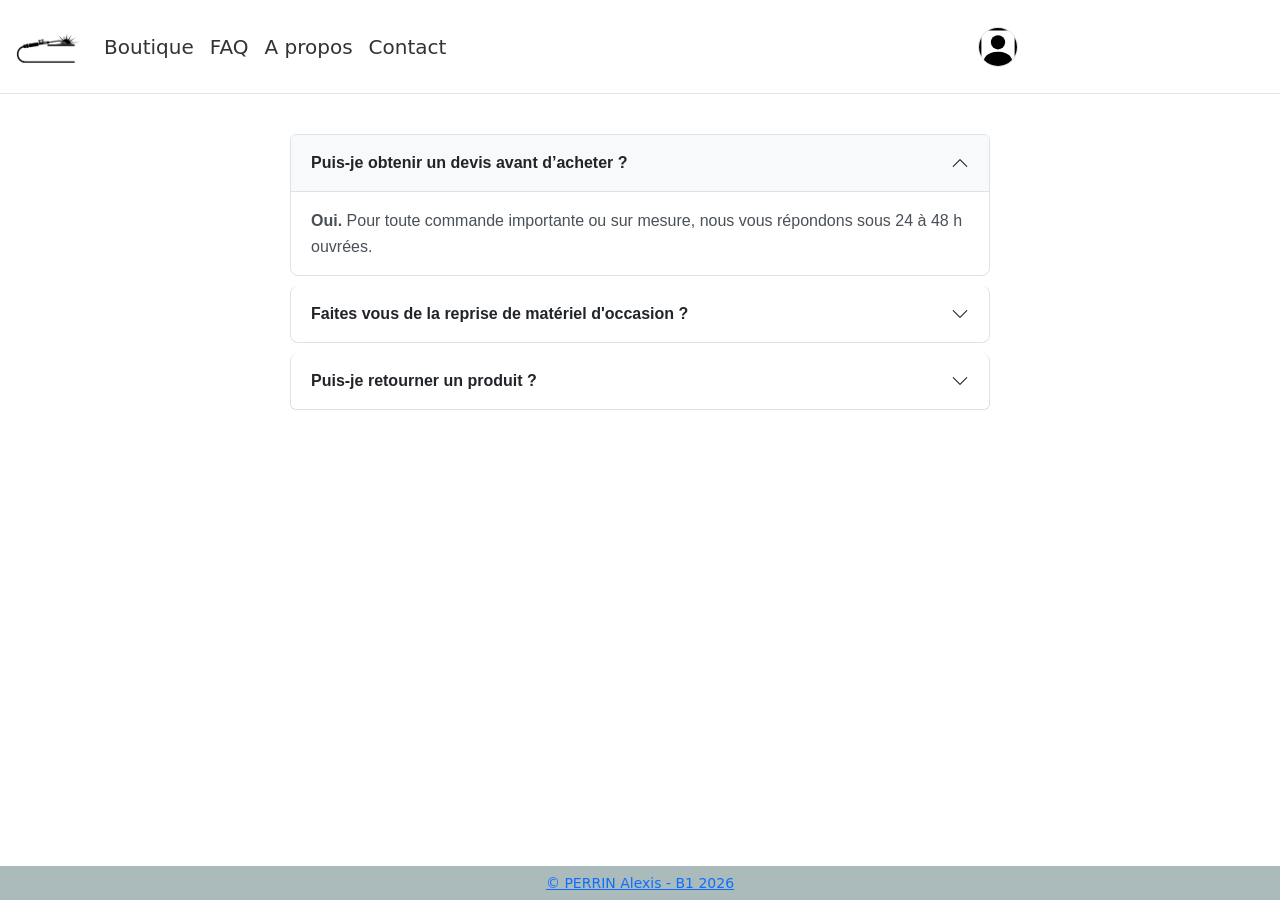
<file: pages/faq.html>
<!DOCTYPE html>
<html lang="fr">

<head>
    <meta charset="UTF-8">
    <meta name="viewport" content="width=device-width, initial-scale=1.0">
    <title>FAQ</title>
    <link href="https://cdn.jsdelivr.net/npm/bootstrap@5.3.3/dist/css/bootstrap.min.css" rel="stylesheet">
    <link rel="stylesheet" href="style/styles_index.css" />
</head>


<body id="faq">
    <nav class="navbar navbar-expand-lg bg-body-tertiary">
        <div class="container-fluid">
            <a class="navbar-brand" href="../index.html" title="Accueil">
                <img src="style/images/logo.png" alt="Accueil" width="192" height="192"
                    class="d-inline-block align-text-top">
            </a>
            <div class="collapse navbar-collapse" id="navbarNav">
                <ul class="navbar-nav me-auto">
                    <li class="nav-item">
                        <a class="nav-link" href="boutique.html">Boutique</a>
                    </li>
                    <li class="nav-item">
                        <a class="nav-link" href="faq.html">FAQ</a>
                    </li>
                    <li class="nav-item">
                        <a class="nav-link" href="a_propos.html">A propos</a>
                    </li>
                    <li class="nav-item">
                        <a class="nav-link" href="contact.html">Contact</a>
                    </li>
                </ul>
                <div class="container-fluid">
                    <a href="connexion.html" class="ms-lg-auto" title="Se connecter">
                        <img src="style/images/avatar.svg" alt="Connection" width="36" height="36"
                            class="rounded-circle border">
                    </a>
                </div>
            </div>
        </div>
    </nav>

    <div class="accordion">
        <details class="accordion-item" name="accordionExample" open>
            <summary class="accordion-header">
                Puis-je obtenir un devis avant d’acheter ?
                <svg class="accordion-icon" xmlns="http://www.w3.org/2000/svg" viewBox="0 0 16 16" fill="none"
                    stroke="currentColor" stroke-linecap="round" stroke-linejoin="round">
                    <path d="m2 5 6 6 6-6" />
                </svg>
            </summary>
            <div class="accordion-body">
                <strong>Oui. </strong> Pour toute commande importante ou sur mesure, nous vous répondons sous 24 à 48 h
                ouvrées.
            </div>
        </details>
        <details class="accordion-item" name="accordionExample">
            <summary class="accordion-header">
                Faites vous de la reprise de matériel d'occasion ?
                <svg class="accordion-icon" xmlns="http://www.w3.org/2000/svg" viewBox="0 0 16 16" fill="none"
                    stroke="currentColor" stroke-linecap="round" stroke-linejoin="round">
                    <path d="m2 5 6 6 6-6" />
                </svg>
            </summary>
            <div class="accordion-body">
                <strong>Non. </strong> Cependant nous offrons un de location avec entretiens et réparations compris.
            </div>
        </details>
        <details class="accordion-item" name="accordionExample">
            <summary class="accordion-header">
                Puis-je retourner un produit ?
                <svg class="accordion-icon" xmlns="http://www.w3.org/2000/svg" viewBox="0 0 16 16" fill="none"
                    stroke="currentColor" stroke-linecap="round" stroke-linejoin="round">
                    <path d="m2 5 6 6 6-6" />
                </svg>
            </summary>
            <div class="accordion-body">
                <strong>Oui. </strong> Vous pouvez retourner un produit sous réserve de respecter nos conditions de
                retour.
            </div>
        </details>
    </div>

    <footer>
        <a href="contact.html">
            <small>&copy; PERRIN Alexis - B1 2026 </small>
        </a>
    </footer>

</body>

</html>
</file>
<file: pages/style/styles_index.css>
.navbar {
  background-color: #ffffff !important;
  border-bottom: 1px solid #e5e5e5;
  padding: 0.5rem 0;
}

.navbar>.container-fluid {
  padding-left: 1rem;
  padding-right: 0;
}

.navbar-brand img {
  width: 64px;
  height: 64px;
  object-fit: contain;
}

.navbar-nav .nav-link {
  color: #333;
  font-weight: 500;
  font-size: 1.25rem;
  padding: 0.5rem 1rem;
}

.navbar-collapse>.container-fluid {
  flex: 0 0 auto;
  width: auto;
  margin-left: auto;
  padding: 0;
}

.navbar-collapse>.container-fluid a {
  display: block;
}

.navbar-collapse>.container-fluid img {
  width: 40px;
  height: 40px;
  margin-right: 0;
  border: 1px solid #ddd;
}

.navbar-collapse>.container-fluid img:hover {
  transform: scale(1.08);
}

.carousel {
  max-width: 1000px;
  margin: 30px auto;
  padding: 0 20px;
}

#carouselExampleCaptions {
  border-radius: 12px;
  overflow: hidden;
  box-shadow: 0 4px 12px rgba(0, 0, 0, 0.2);
}

#carouselExampleCaptions .carousel-item img {
  height: 450px;
  object-fit: cover;
}

#carouselExampleCaptions .carousel-caption {
  background: rgba(0, 0, 0, 0.55);
  border-radius: 8px;
  padding: 10px 20px;
  bottom: 30px;
}

.avis h2,
.revendeur-titre {
  font-size: 1.6rem;
  font-weight: 600;
}

.avis-card {
  border: 1px solid #dee2e6;
  border-radius: 10px;
  box-shadow: 0 2px 8px rgba(0, 0, 0, 0.06);
}

.avis-etoiles {
  color: #f5a623;
  font-size: 1.3rem;
  margin-bottom: 0.5rem;
}

.avis-auteur {
  font-weight: 600;
}

.revendeur marquee {
  display: block;
}

.revendeur-logo {
  height: 60px;
  width: auto;
  margin: 0 40px;
  vertical-align: middle;
}

#boutique .card {
  width: 100%;
  margin: 0 0 20px 0;
  border-radius: 0;
}

#boutique .card-img-top {
  width: 100%;
  height: 300px;
  object-fit: contain;
  object-position: center;
  background-color: #f2f2f2;
}

#boutique .card-body {
  padding: 20px 40px;
}

#boutique .card-title {
  font-size: 1.8rem;
  margin-bottom: 15px;
}

#boutique .card-text {
  margin: 4px 0;
}

#boutique .card-body a {
  display: inline-block;
  margin-top: 15px;
}


.card {
  width: 100%;
  border: 1px solid #ddd;
  border-radius: 10px;
  overflow: hidden;
  box-shadow: 0 2px 8px rgba(0, 0, 0, 0.1);
}

.card-img-top {
  width: 100%;
  height: 300px;
  object-fit: cover;
  /* évite que l'image soit déformée */
  display: block;
}

.card-body {
  padding: 20px;
}

.card-title {
  margin-bottom: 15px;
}

.card-text {
  margin: 4px 0;
}

.prix {
  font-size: 1.8rem;
  font-weight: 700;
  color: #d62828;
  margin: 15px 0;
}

.card-body a {
  display: inline-block;
  margin-top: 15px;
  text-decoration: none;
  font-weight: bold;
}


.row {
  display: flex;
  flex-wrap: wrap;
  justify-content: center;
  gap: 20px;
  margin: 30px 0;
}

.accordion {
  max-width: 700px;
  margin: 40px auto;
  font-family: Arial, sans-serif;
}

.accordion-item {
  border: 1px solid #dee2e6;
  border-radius: 8px;
  margin-bottom: 10px;
  background-color: #fff;
  overflow: hidden;
}

.accordion-header {
  display: flex;
  justify-content: space-between;
  align-items: center;
  padding: 16px 20px;
  font-weight: bold;
  color: #212529;
  cursor: pointer;
  transition: background-color 0.2s;
}

.accordion-header:hover {
  background-color: #f1f3f5;
}

.accordion-icon {
  width: 18px;
  height: 18px;
  flex-shrink: 0;
  margin-left: 15px;
  transition: transform 0.3s;
}

.accordion-item[open] .accordion-icon {
  transform: rotate(180deg);
}

.accordion-item[open] .accordion-header {
  background-color: #f8f9fa;
  border-bottom: 1px solid #dee2e6;
}

.accordion-body {
  padding: 16px 20px;
  line-height: 1.6;
  color: #495057;
}

#apropos center {
  display: block;
  padding: 40px 16px;
}

#apropos section.apropos-paragraph {
  max-width: 800px;
  margin: 0 auto 60px;
  padding: 32px;
  background: #ffffff;
  border-radius: 12px;
  box-shadow: 0 4px 16px rgba(0, 0, 0, 0.08);
  text-align: center;
}

#apropos .apropos-paragraph-title {
  position: relative;
  margin-bottom: 28px;
  padding-bottom: 12px;
  font-size: 2rem;
  font-weight: 700;
}


#apropos p.apropos-paragraph {
  margin-bottom: 16px;
  font-size: 1.05rem;
  line-height: 1.7;
  color: #444;
}

#apropos .minimap {
  max-width: 800px;
  margin: 0 auto 60px;
}

#apropos .minimap-title {
  margin-bottom: 24px;
  font-size: 1.6rem;
  font-weight: 700;
}

#apropos .minimap-card {
  overflow: hidden;
  border-radius: 12px;
  box-shadow: 0 4px 16px rgba(0, 0, 0, 0.12);
}

#apropos .minimap-card iframe {
  display: block;
  width: 100%;
  height: 400px;
}

#apropos .minimap-address {
  margin-top: 16px;
  font-weight: 600;
  color: #555;
}

#apropos section.contact {
  margin-bottom: 40px;
}

#apropos section.contact a {
  display: inline-flex;
  align-items: center;
  gap: 16px;
  flex-wrap: wrap;
  justify-content: center;
  text-decoration: none;
}

#apropos section.contact .btn-link {
  font-size: 1.2rem;
  font-weight: 600;
}

#apropos section.contact .btn-solid {
  padding: 12px 28px;
  background: #0d6efd;
  color: #fff;
  border: none;
  border-radius: 8px;
  font-weight: 600;
  cursor: pointer;
  transition: background 0.2s, transform 0.2s;
}

#apropos section.contact .btn-solid:hover {
  background: #0a58ca;
  transform: translateY(-2px);
}

#contact form {
  max-width: 600px;
  margin: 2rem auto;
  padding: 2rem;
  background-color: #ffffff;
  border: 1px solid #e5e5e5;
  border-radius: 16px;
  box-shadow: 0 4px 14px rgba(0, 0, 0, 0.08);
}

#contact form ul {
  list-style: none;
  margin: 0;
  padding: 0;
}

#contact form li {
  margin-bottom: 1.25rem;
}

#contact form label {
  display: inline-block;
  margin-bottom: 0.4rem;
  font-size: 0.9rem;
  font-weight: 600;
  letter-spacing: 0.04em;
  color: #333;
}

#contact form input[type="text"],
#contact form input[type="email"],
#contact form textarea {
  width: 100%;
  padding: 0.7rem 0.9rem;
  font-family: inherit;
  font-size: 1rem;
  color: #333;
  background-color: #fafafa;
  border: 1px solid #ccc;
  border-radius: 8px;
  transition: border-color 0.2s ease, box-shadow 0.2s ease;
}

#contact form textarea {
  resize: vertical;
}

#contact form input:focus,
#contact form textarea:focus {
  outline: none;
  background-color: #fff;
  border-color: #0d6efd;
  box-shadow: 0 0 0 3px rgba(13, 110, 253, 0.15);
}

#contact form button[type="submit"] {
  display: block;
  width: 100%;
  padding: 0.8rem;
  font-size: 1.05rem;
  font-weight: 600;
  color: #fff;
  background-color: #0d6efd;
  border: none;
  border-radius: 8px;
  cursor: pointer;
  transition: background-color 0.2s ease, transform 0.1s ease;
}

#contact form button[type="submit"]:hover {
  background-color: #0b5ed7;
}

#contact form button[type="submit"]:active {
  transform: scale(0.98);
}


#connexion form {
  max-width: 450px;
  margin: 2rem auto;
  padding: 2rem;
  background-color: #ffffff;
  border: 1px solid #e5e5e5;
  border-radius: 16px;
  box-shadow: 0 4px 14px rgba(0, 0, 0, 0.08);
}

#connexion .formconnection {
  margin-bottom: 1.25rem;
}


#connexion .formconnection label {
  display: block;
  margin-bottom: 0.4rem;
  font-size: 0.9rem;
  font-weight: 600;
  letter-spacing: 0.04em;
  color: #333;
}


#connexion form input[type="email"],
#connexion form input[type="password"] {
  width: 100%;
  padding: 0.7rem 0.9rem;
  font-family: inherit;
  font-size: 1rem;
  color: #333;
  background-color: #fafafa;
  border: 1px solid #ccc;
  border-radius: 8px;
  transition: border-color 0.2s ease, box-shadow 0.2s ease;
}

#connexion .formconnection:has(input[type="checkbox"]) {
  display: flex;
  align-items: center;
  gap: 0.5rem;
}

#connexion .formconnection:has(input[type="checkbox"]) label {
  display: inline;
  margin-bottom: 0;
  font-weight: 400;
  letter-spacing: normal;
  cursor: pointer;
}

#connexion form input[type="checkbox"] {
  width: 1.1rem;
  height: 1.1rem;
  cursor: pointer;
  accent-color: #0d6efd;
}


#connexion form button[type="submit"] {
  display: block;
  width: 100%;
  padding: 0.8rem;
  font-size: 1.05rem;
  font-weight: 600;
  color: #fff;
  background-color: #0d6efd;
  border: none;
  border-radius: 8px;
  cursor: pointer;
  transition: background-color 0.2s ease, transform 0.1s ease;
}

#connexion form button[type="submit"]:hover {
  background-color: #0b5ed7;
}

#connexion form button[type="submit"]:active {
  transform: scale(0.98);
}

footer {
  position: fixed;
  bottom: 0;
  left: 0;
  width: 100%;
  text-align: center;
  padding: 5px;
  background-color: #abbaba;
  color: black;
}
</file>
